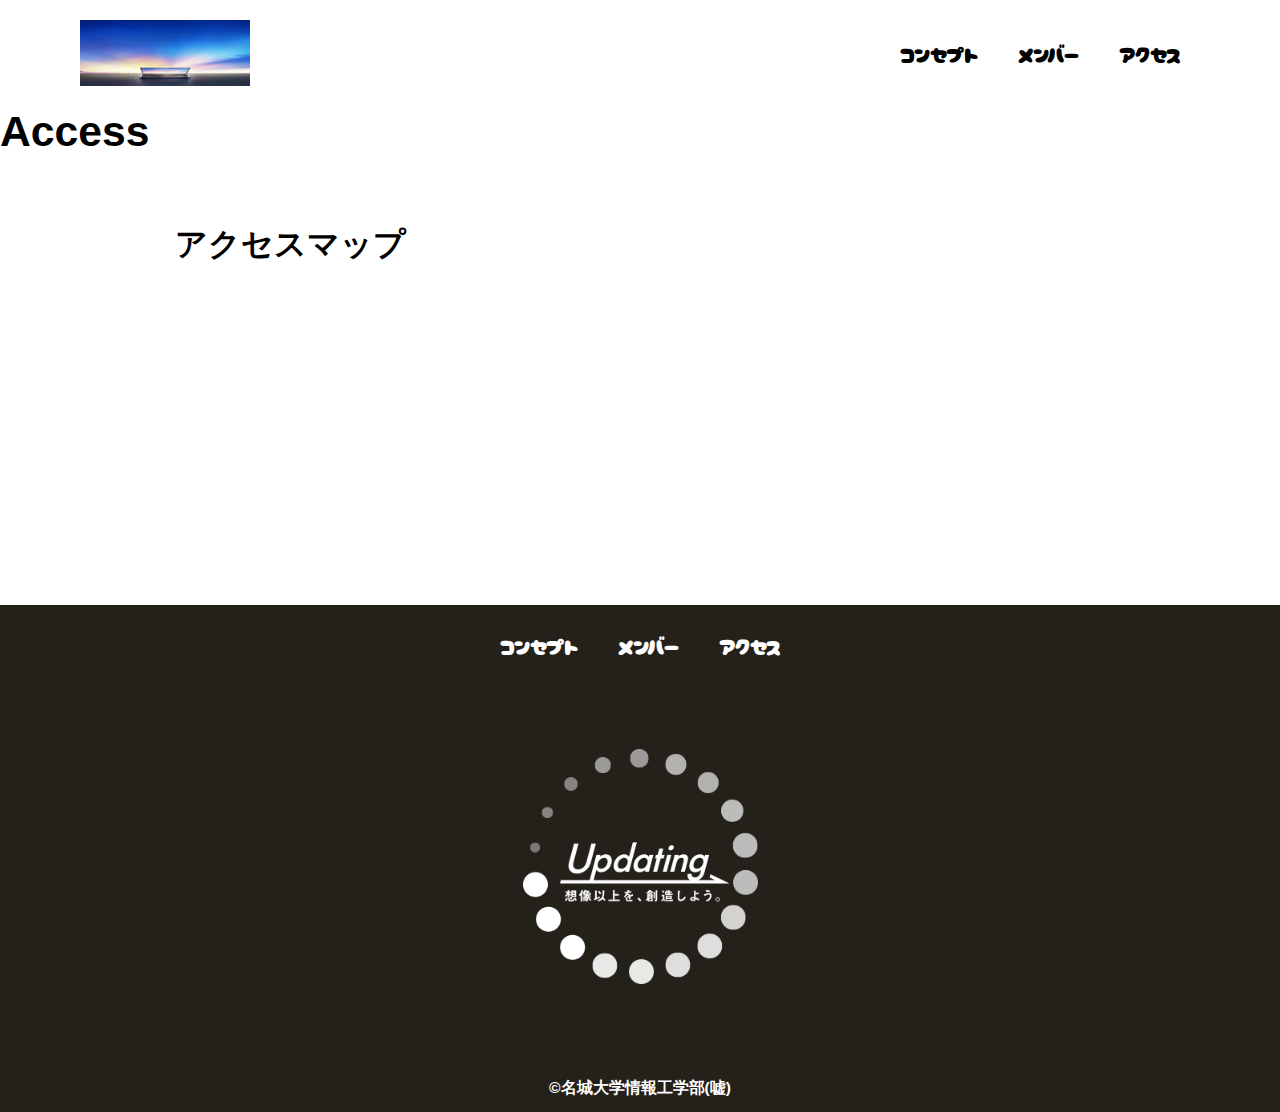
<file: access.html>
<!DOCTYPE html>
<html>
    <head>
        <meta charset="UTF-8">
        <title>アクセス</title>
        <meta name="description" content="地図">
        <meta name="viewport" content="width=device-width">
        <script src="https://ajax.googleapis.com/ajax/libs/jquery/1.11.0/jquery.min.js"></script>
        <script src="js/script.js"></script>
        <link href="css/common.css" rel="stylesheet">
        <link href="css/access.css" rel="stylesheet">
        <link rel="preconnect" href="https://fonts.googleapis.com">
        <link rel="preconnect" href="https://fonts.gstatic.com" crossorigin>
        <link href="https://fonts.googleapis.com/css2?family=Cherry+Bomb+One&display=swap" rel="stylesheet">    
    </head>
    <body>
        <header class="header">
            <div class="header-inner">
                <a class="header-logo" href="index.html">
                    <img src="images/common/logo.png" alt="ロゴ">
                </a>
                <button class="toggle-menu-button"></button>
                <div class="header-site-menu">
                    <nav class="site-menu">
                        <ul>
                            <li><a href="concept.html">コンセプト</a></li>
                            <li><a href="members.html">メンバー</a></li>
                            <li><a href="access.html">アクセス</a></li>
                        </ul>
                    </nav>
                </div>
            </div>
        </header>
        <main class="main">
            <div class="title">
                <h1>Access</h1>
            </div>
            <div class="map">
                <h2>アクセスマップ</h2>
                <iframe src="https://www.google.com/maps/embed?pb=!1m18!1m12!1m3!1d3262.8855795525733!2d136.97552258901408!3d35.13452879478751!2m3!1f0!2f0!3f0!3m2!1i1024!2i768!4f13.1!3m3!1m2!1s0x60037ad5058b80e9%3A0x3651df670b800f72!2z44CSNDY4LTAwNzMg5oSb55-l55yM5ZCN5Y-k5bGL5biC5aSp55m95Yy65aGp6Yec5Y-j77yR5LiB55uu77yU77yR77yR!5e0!3m2!1sja!2sjp!4v1687417072023!5m2!1sja!2sjp" style="border:0;" allowfullscreen="" loading="lazy" referrerpolicy="no-referrer-when-downgrade"></iframe>
            </div>
        </main>
        <footer class="footer">
            <nav class="site-menu">
                <ul>
                    <li><a href="concept.html">コンセプト</a></li>
                    <li><a href="members.html">メンバー</a></li>
                    <li><a href="access.html">アクセス</a></li>
                </ul>
            </nav>
            <a class="footer-logo" href="index.html">
                <img src="images/common/logo_footer.png" alt="ロゴ">
            </a>
            <p class="copyright"><small>&copy;名城大学情報工学部(嘘)</small></p>
        </footer>
    </body>
</html>
</file>
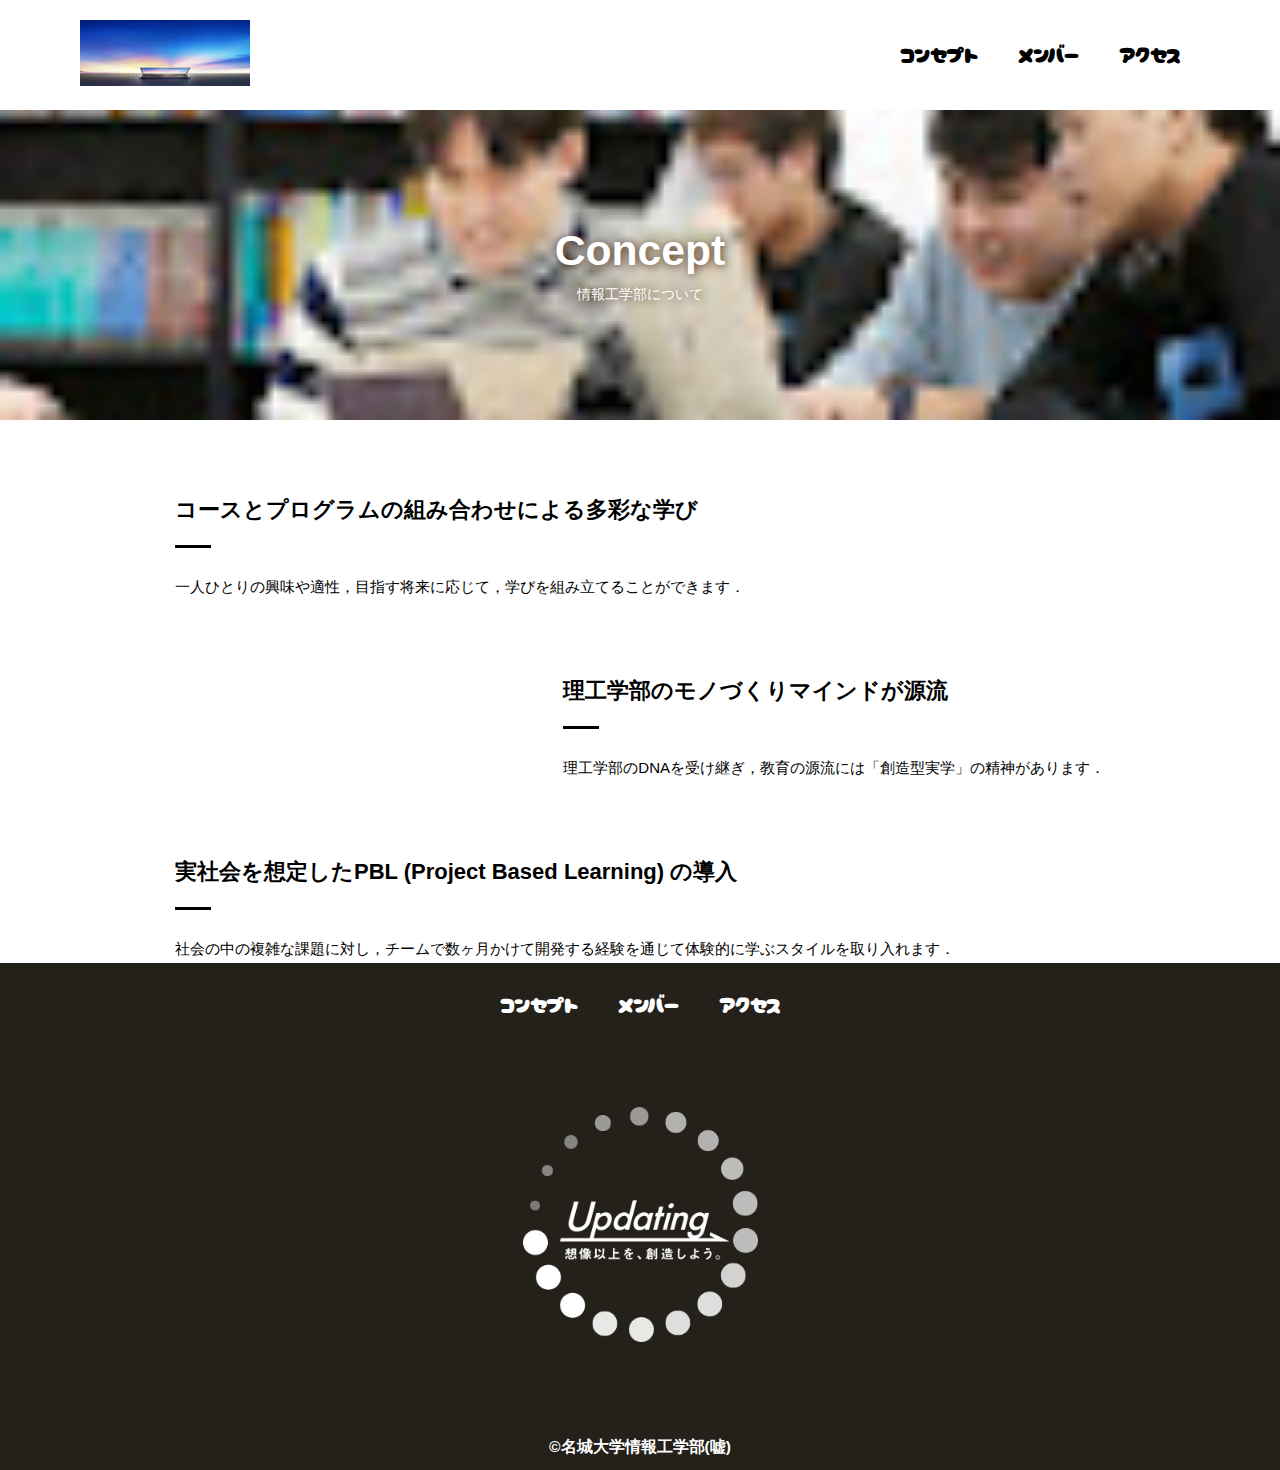
<file: concept.html>
<!DOCTYPE html>
<html>
    <head>
        <meta charset="UTF-8">
        <title>コンセプト</title>
        <meta name="description" content="情報工学部のコンセプト">
        <meta name="viewport" content="width=device-width">
        <script src="https://ajax.googleapis.com/ajax/libs/jquery/1.11.0/jquery.min.js"></script>
        <script src="js/script.js"></script>
        <link href="css/common.css" rel="stylesheet">
        <link href="css/concept.css" rel="stylesheet">
        <link rel="preconnect" href="https://fonts.googleapis.com">
        <link rel="preconnect" href="https://fonts.gstatic.com" crossorigin>
        <link href="https://fonts.googleapis.com/css2?family=Cherry+Bomb+One&display=swap" rel="stylesheet">    
    </head>
    <body>
        <header class="header">
            <div class="header-inner">
                <a class="header-logo" href="index.html">
                    <img src="images/common/logo.png" alt="ロゴ">
                </a>
                <button class="toggle-menu-button"></button>
                <div class="header-site-menu">
                    <nav class="site-menu">
                        <ul>
                            <li><a href="concept.html">コンセプト</a></li>
                            <li><a href="members.html">メンバー</a></li>
                            <li><a href="access.html">アクセス</a></li>
                        </ul>
                    </nav>
                </div>
            </div>
        </header>
        <main class="main">
            <div class="title">
                <h1>Concept</h1>
                <p>情報工学部について</p>
            </div>
            <div class="feature">
                <div class="feature-text">
                    <h2>コースとプログラムの組み合わせによる多彩な学び</h2>
                    <p>
                        一人ひとりの興味や適性，目指す将来に応じて，学びを組み立てることができます．
                    </p>
                </div>
            </div>
            <div class="feature reverse">
                <div class="feature-text">
                    <h2>理工学部のモノづくりマインドが源流</h2>
                    <p>
                        理工学部のDNAを受け継ぎ，教育の源流には「創造型実学」の精神があります．
                    </p>
                </div>
            </div>
            <div class="feature">
                <div class="feature-text">
                    <h2>実社会を想定したPBL (Project Based Learning) の導入</h2>
                    <p>
                        社会の中の複雑な課題に対し，チームで数ヶ月かけて開発する経験を通じて体験的に学ぶスタイルを取り入れます．
                    </p>
                </div>
            </div>
        </main>
        <footer class="footer">
            <nav class="site-menu">
                <ul>
                    <li><a href="concept.html">コンセプト</a></li>
                    <li><a href="members.html">メンバー</a></li>
                    <li><a href="access.html">アクセス</a></li>
                </ul>
            </nav>
            <a class="footer-logo" href="index.html">
                <img src="images/common/logo_footer.png" alt="ロゴ">
            </a>
            <p class="copyright"><small>&copy;名城大学情報工学部(嘘)</small></p>
        </footer>
    </body>
</html>
</file>
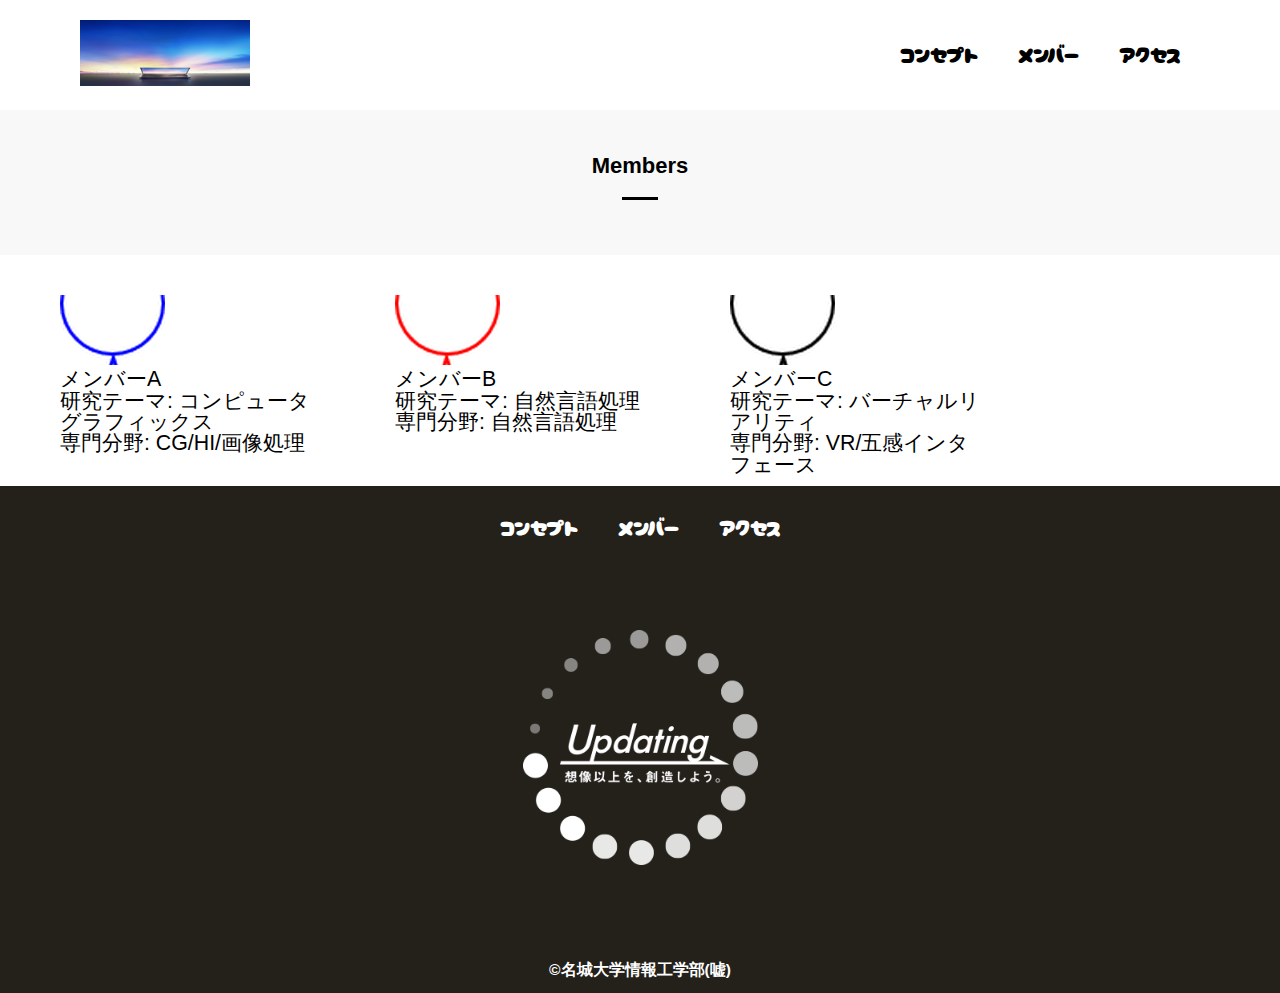
<file: members.html>
<!DOCTYPE html>
<html>
    <head>
        <meta charset="UTF-8">
        <title>名城大学情報工学部非公式HP</title>
        <meta name="description" content="ページの概要">
        <meta name="viewport" content="width=device-width">
        <script src="https://ajax.googleapis.com/ajax/libs/jquery/1.11.0/jquery.min.js"></script>
        <script src="js/script.js"></script>
        <link href="css/common.css" rel="stylesheet">
        <link href="css/members.css" rel="stylesheet">
        <link rel="preconnect" href="https://fonts.googleapis.com">
        <link rel="preconnect" href="https://fonts.gstatic.com" crossorigin>
        <link href="https://fonts.googleapis.com/css2?family=Cherry+Bomb+One&display=swap" rel="stylesheet">    
    </head>
    <body>
        <header class="header">
            <div class="header-inner">
                <a class="header-logo" href="index.html">
                    <img src="images/common/logo.png" alt="ロゴ">
                </a>
                <button class="toggle-menu-button"></button>
                <div class="header-site-menu">
                    <nav class="site-menu">
                        <ul>
                            <li><a href="concept.html">コンセプト</a></li>
                            <li><a href="members.html">メンバー</a></li>
                            <li><a href="access.html">アクセス</a></li>
                        </ul>
                    </nav>
                </div>
            </div>
        </header>
        <main class="main">
            <div class="members">
                <h2>Members</h2>
            </div>
            <ul class="member-list">
                <li>
                    <img src="images/members/member_A.png" alt="メンバーA">
                    <dd>
                        <dt>メンバーA</dt>
                        <dd>研究テーマ: コンピュータグラフィックス</dd>
                    </dd>
                    <p class="speciality">専門分野: CG/HI/画像処理</p>    
                </li>
                <li>
                    <img src="images/members/member_B.png" alt="メンバーB">
                    <dd>
                        <dt>メンバーB</dt>
                        <dd>研究テーマ: 自然言語処理</dd>
                    </dd>
                    <p class="speciality">専門分野: 自然言語処理</p>    
                </li>
                <li>
                    <img src="images/members/member_C.png" alt="メンバーC">
                    <dd>
                        <dt>メンバーC</dt>
                        <dd>研究テーマ: バーチャルリアリティ</dd>
                    </dd>
                    <p class="speciality">専門分野: VR/五感インタフェース</p>    
                </li>
            </ul>
        </main>
        <footer class="footer">
            <nav class="site-menu">
                <ul>
                    <li><a href="concept.html">コンセプト</a></li>
                    <li><a href="members.html">メンバー</a></li>
                    <li><a href="access.html">アクセス</a></li>
                </ul>
            </nav>
            <a class="footer-logo" href="index.html">
                <img src="images/common/logo_footer.png" alt="ロゴ">
            </a>
            <p class="copyright"><small>&copy;名城大学情報工学部(嘘)</small></p>
        </footer>
    </body>
</html>
</file>
<file: css/common.css>
@charset "utf-8";

*,
::before,
::after {
    padding: 0;
    margin: 0;
    box-sizing: border-box;
}

ul, ol {
    list-style: none;
}

a {
    color: inherit;
    text-decoration: none;
}

body {
    font-family: sans-serif;
    font-size: 16pt;
    color: #000000;
    line-height: 1;
    background-color: #ffffff;
}

img {
    max-width: 100%;
}

.header-inner {
    max-width: 1200px;
    height: 110px;
    margin-left: auto;
    margin-right: auto;
    padding-left: 40px;
    padding-right: 40px;
    display: flex;
    justify-content: space-between;
    align-items: center;
}

.toggle-menu-button {
    display: none;
}

.header-logo {
    display: block;
    width: 170px;
}

.site-menu ul {
    display: flex;
}

.site-menu ul li {
    margin-left: 20px;
    margin-right: 20px;
}

.site-menu ul li a {
    font-family: 'Cherry Bomb One', cursive;
}

@media (max-width: 800px) {
    .site-menu ul {
        display: block;
        text-align: center;
    }

    .site-menu li {
        margin-top: 20px;
    }

    .header {
        position: fixed;
        top: 0;
        left: 0;
        right: 0;
        background-color: #ffffff;
        height: 50px;
        z-index: 10;
        box-shadow: 0 3px 6px rgba(0, 0, 0, 0.1);
    }

    .header-inner {
        padding-left: 20px;
        padding-right: 20px;
        height: 100%;
        position: relative;
    }

    .header-logo {
        width: 100px;
    }

    .header-site-menu {
        position: absolute;
        top: 100%;
        left: 0;
        right: 0;
        color: #ffffff;
        background-color: #736e62;
        padding-top: 30px;
        padding-bottom: 50px;
    }

    .main {
        padding-top: 50px;;
    }

    .footer-logo {
        margin-top: 60px;
    }

    .copyright {
        margin-top: 50px;
    }
}

.footer {
    color: #ffffff;
    background-color: #24211b;
    padding-top: 30px;
    padding-bottom: 15px;
    display: flex;
    flex-direction: column;
    align-items: center;
}

.footer-logo {
    display: block;
    width: 235px;
    margin-top: 90px;
}

.copyright {
    font-size: 14pt;
    font-weight: bold;
    margin-top: 90px;
}
</file>
<file: css/access.css>
.map {
    width: 930px;
    max-width: 90%;
    margin-top: 75px;
    margin-left: auto;
    margin-right: auto;
}

.map iframe {
    display: block;
    width: 100%;
    height: 320px;
    margin-top: 25px;
}
</file>
<file: css/concept.css>
.title {
    height: 310px;
    background-image: url(../images/concept/bg-main.jpg);
    background-repeat: no-repeat;
    background-position: center center;
    background-size: cover;
    display: flex;
    flex-direction: column;
    justify-content: center;
    align-items: center;
    color: #ffffff;
    text-shadow: 1px 1px 10px #4b2c14;
}

.title h1 {
    font-family: 'Montserrat', sans-serif;
    font-size: 32pt;
    font-weight: bold;
}

.title p {
    font-size: 14px;
    margin-top: 15px;
}

.feature {
    display: flex;
    justify-content: space-between;
    width: 930px;
    max-width: 90%;
    margin-top: 75px;
    margin-left: auto;
    margin-right: auto;
    align-items: flex-start;
}

.feature img {
    max-width: 500px;
    margin-right: 40px;
}

.reverse {
    flex-direction: row-reverse;
}

.reverse .feature-text {
    margin-left: 40px;
    margin-right: 0;
}

.feature-text h2 {
    font-size: 22px;
    font-weight: bold;
    line-height: 30px;
}

.feature-text h2::after {
    content: '';
    display: block;
    width: 36px;
    height: 3px;
    background-color: #000000;
    margin-top: 20px;
}

.feature-text p {
    font-size: 15px;
    line-height: 28px;
    margin-top: 25px;
}
</file>
<file: css/members.css>
.members {
    background-color: #f8f8f8;
    padding-top: 45px;
    padding-bottom: 55px;
}

.members h2 {
    font-size: 22px;
    font-weight: bold;
    text-align: center;
}

.members h2::after {
    content: '';
    display: block;
    width: 36px;
    height: 3px;
    background-color: #000000;
    margin-top: 20px;
    margin-left: auto;
    margin-right: auto;
}

.member-list {
    display: flex;
    padding-top: 40px;
    padding-bottom: 10px;
    padding-left: 60px;
    padding-right: 60px;
}

.member-list li {
    flex-shrink: 0;
    width: 260px;
    margin-left: 75px;
    overflow: scroll;
}

.member-list li:first-child {
    margin-left: 0;
}
</file>
